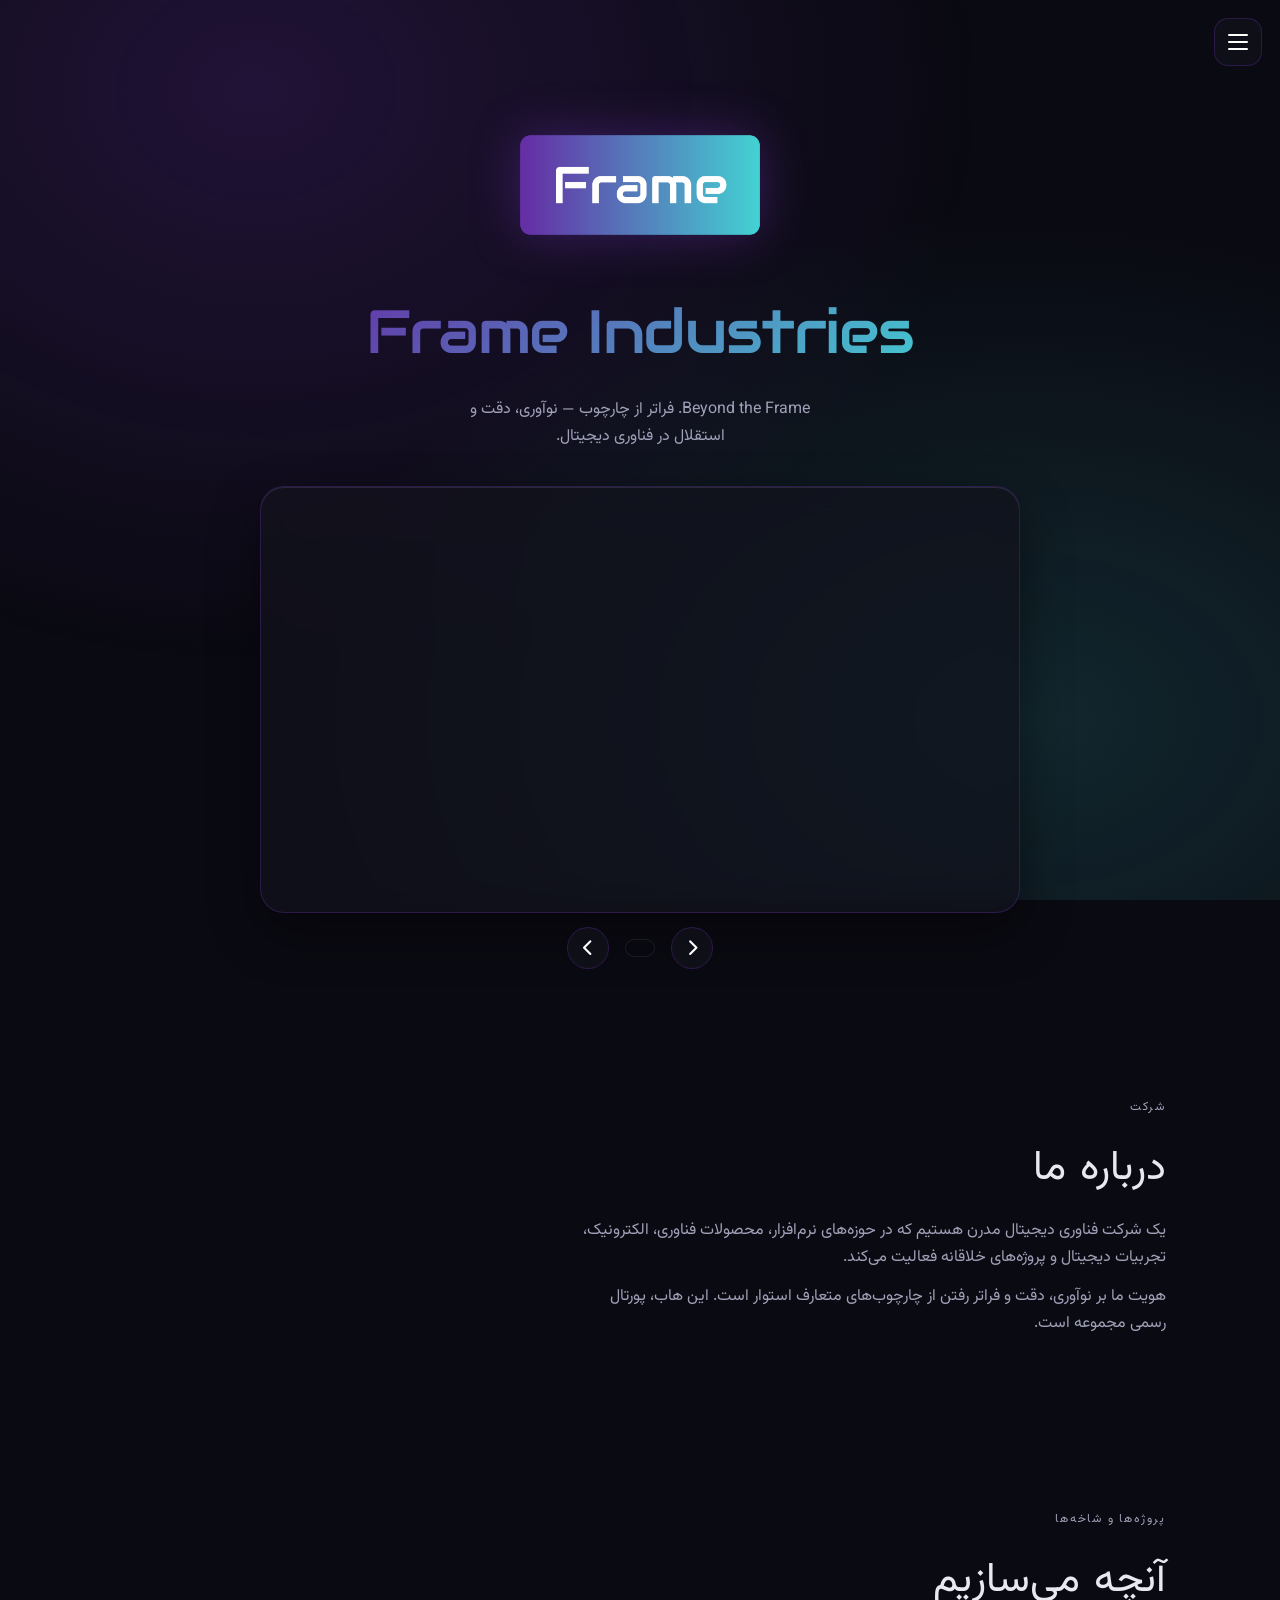
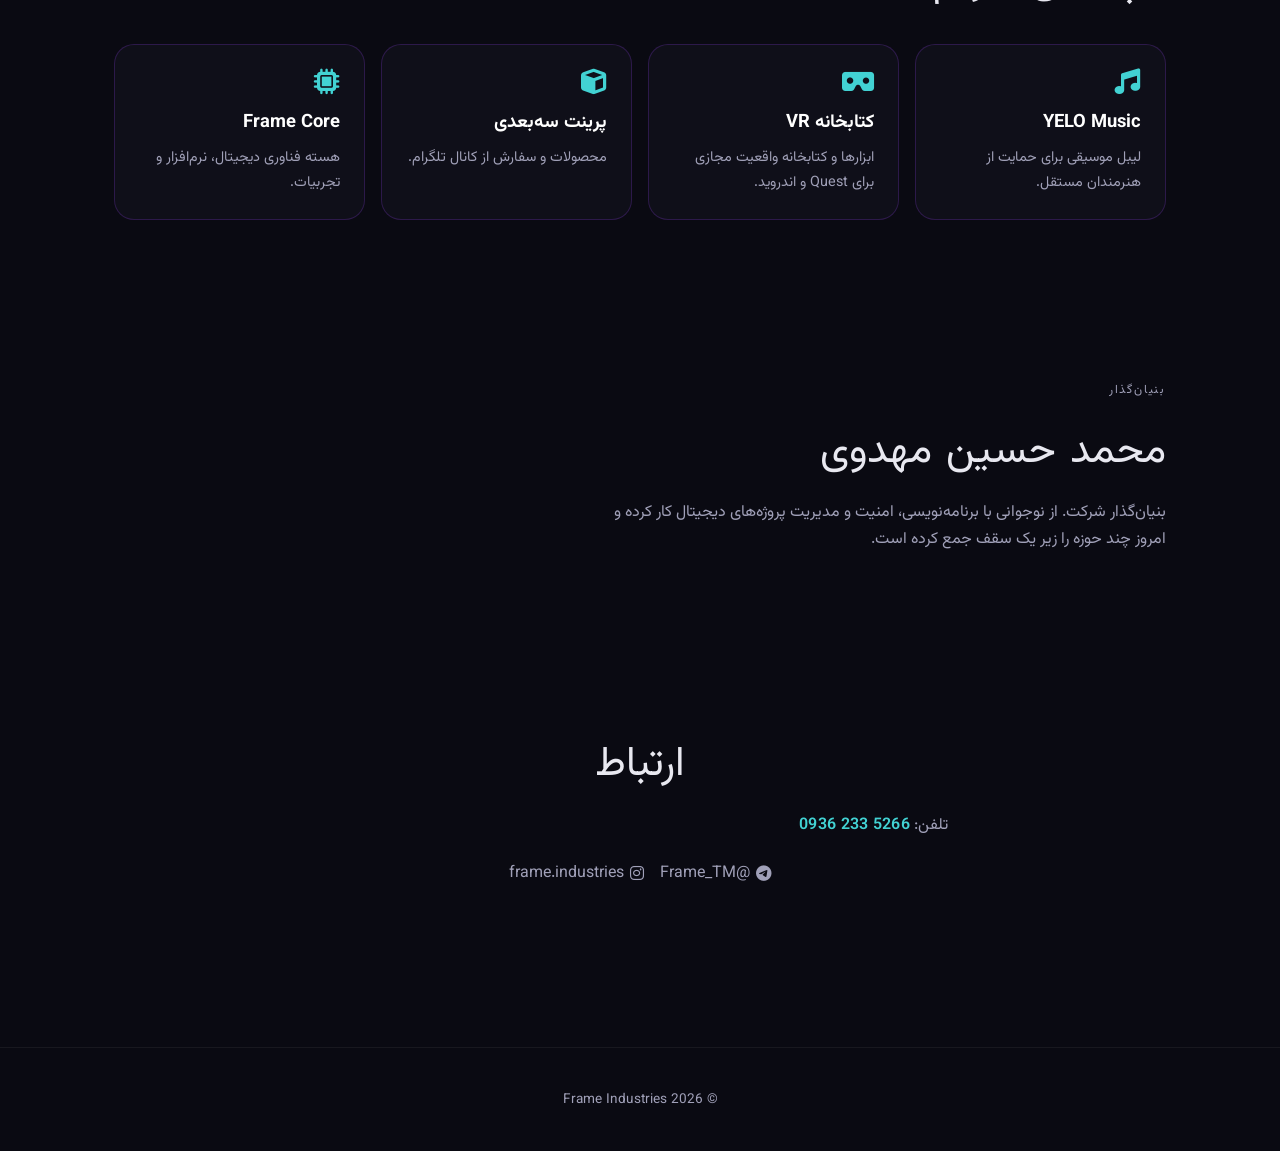
<file: index.html>
<!DOCTYPE html>
<html lang="fa" dir="rtl">
<head>
    <meta charset="UTF-8">
    <meta name="viewport" content="width=device-width, initial-scale=1.0">
    <meta name="google-site-verification" content="eckEmKRcxO2-v0_uGxKgiAfYmNxzAT6_36wGXXYYWFs" />
    <title>Frame Industries | فناوری دیجیتال شیراز</title>
    <meta name="description" content="هاب رسمی Frame Industries در شیراز. فناوری دیجیتال، لیبل موسیقی YELO، کتابخانه VR برای Quest و اندروید، پرینت سه‌بعدی و نوآوری.">
    <meta name="keywords" content="Frame Industries, فریم اینداستریز, Beyond the Frame, YELO Music, کتابخانه VR, فناوری دیجیتال شیراز, محمد حسین مهدوی">
    <meta name="author" content="Mohammad Hosein Mahdavi">
    <meta name="robots" content="index, follow">
    <link rel="canonical" href="https://frame.iddns.ir/">
    <meta name="color-scheme" content="dark">
    <meta name="theme-color" content="#0a0a12">
    
    <!-- Open Graph -->
    <meta property="og:title" content="Frame Industries">
    <meta property="og:description" content="هاب رسمی Frame Industries. فناوری، موسیقی YELO، VR و نوآوری در شیراز.">
    <meta property="og:type" content="website">
    <meta property="og:url" content="https://frame.iddns.ir/">
    <meta property="og:image" content="https://frame.iddns.ir/assets/logo-banner.png">
    <meta property="og:locale" content="fa_IR">
    <meta property="og:site_name" content="Frame Industries">
    
    <!-- Twitter -->
    <meta name="twitter:card" content="summary_large_image">
    <meta name="twitter:title" content="Frame Industries">
    <meta name="twitter:description" content="هاب رسمی Frame Industries. فناوری دیجیتال و نوآوری.">
    <meta name="twitter:image" content="https://frame.iddns.ir/assets/logo-banner.png">
    
    <link rel="icon" href="assets/logo-icon.png" />
    <link rel="apple-touch-icon" href="assets/logo-icon.png" />
    <link href="https://fonts.googleapis.com/css2?family=Audiowide&family=Inter:wght@300;400;500;600;700&family=Vazirmatn:wght@300;400;500;600;700&display=swap" rel="stylesheet">
    <link rel="stylesheet" href="https://cdnjs.cloudflare.com/ajax/libs/font-awesome/6.5.1/css/all.min.css">
    <link rel="stylesheet" href="style.css">
    
    <!-- JSON-LD Structured Data -->
    <script type="application/ld+json">
    {
      "@context": "https://schema.org",
      "@type": "Organization",
      "name": "Frame Industries",
      "alternateName": "فریم اینداستریز",
      "url": "https://frame.iddns.ir/",
      "logo": "https://frame.iddns.ir/assets/logo-icon.png",
      "description": "شرکت فناوری دیجیتال در شیراز فعال در نرم‌افزار، VR، موسیقی و پروژه‌های خلاقانه.",
      "founder": {
        "@type": "Person",
        "name": "محمد حسین مهدوی"
      },
      "address": {
        "@type": "PostalAddress",
        "addressLocality": "شیراز",
        "addressCountry": "IR"
      },
      "sameAs": [
        "https://t.me/Frame_TM",
        "https://www.instagram.com/frame.industries/",
        "https://github.com/MHMahdavi1391"
      ]
    }
    </script>
</head>
<body>
    <!-- Hamburger Button -->
    <button class="hamburger" id="hamburger" aria-label="منو" aria-expanded="false">
        <span></span>
        <span></span>
        <span></span>
    </button>

    <!-- Overlay -->
    <div class="menu-overlay" id="menuOverlay"></div>

    <!-- Slide Menu -->
    <nav class="slide-menu" id="slideMenu" aria-hidden="true">
        <div class="menu-header">
            <span class="menu-logo">Frame</span>
            <button class="menu-close" id="menuClose" aria-label="بستن">×</button>
        </div>

        <div class="menu-section">
            <p class="menu-label">ناوبری صفحه</p>
            <a href="#hero">خانه</a>
            <a href="#about">درباره</a>
            <a href="#ventures">پروژه‌ها</a>
            <a href="#founder">بنیان‌گذار</a>
            <a href="#contact">تماس</a>
        </div>

        <div class="menu-section">
            <p class="menu-label">سایت‌ها و لینک‌ها</p>
            <a href="https://mhmahdavi1391.github.io/yelo/" target="_blank" rel="noopener">
                <i class="fa-solid fa-music"></i> YELO Music
            </a>
            <a href="https://mhmahdavi1391.github.io/VR/" target="_blank" rel="noopener">
                <i class="fa-solid fa-vr-cardboard"></i> کتابخانه VR
            </a>
            <a href="https://t.me/frame_industries_3d" target="_blank" rel="noopener">
                <i class="fa-solid fa-cube"></i> پرینت سه‌بعدی
            </a>
            <a href="https://t.me/Frame_TM" target="_blank" rel="noopener">
                <i class="fab fa-telegram"></i> تلگرام
            </a>
            <a href="https://www.instagram.com/frame.industries/" target="_blank" rel="noopener">
                <i class="fab fa-instagram"></i> اینستاگرام
            </a>
        </div>
    </nav>

    <main>
        <section id="hero" class="hero">
            <div class="hero-text">
                <img src="assets/logo-banner.png" alt="Frame Industries logo" class="hero-logo">
                <h1>Frame Industries</h1>
                <p class="tagline">Beyond the Frame. فراتر از چارچوب — نوآوری، دقت و استقلال در فناوری دیجیتال.</p>
            </div>

            <section class="ad-slider" id="adSlider" hidden aria-roledescription="carousel" aria-label="اسلایدر">
                <div class="ad-frame" id="adFrame">
                    <div class="ad-track" id="adTrack"></div>
                </div>
                <div class="ad-controls">
                    <button class="ad-arrow ad-prev" id="adPrev" aria-label="قبلی" type="button">
                        <i class="fas fa-chevron-left"></i>
                    </button>
                    <div class="ad-dots" id="adDots"></div>
                    <button class="ad-arrow ad-next" id="adNext" aria-label="بعدی" type="button">
                        <i class="fas fa-chevron-right"></i>
                    </button>
                </div>
            </section>
        </section>

        <section id="about" class="section">
            <p class="eyebrow">شرکت</p>
            <h2>درباره ما</h2>
            <p>یک شرکت فناوری دیجیتال مدرن هستیم که در حوزه‌های نرم‌افزار، محصولات فناوری، الکترونیک، تجربیات دیجیتال و پروژه‌های خلاقانه فعالیت می‌کند.</p>
            <p>هویت ما بر نوآوری، دقت و فراتر رفتن از چارچوب‌های متعارف استوار است. این هاب، پورتال رسمی مجموعه است.</p>
        </section>

        <section id="ventures" class="section">
            <p class="eyebrow">پروژه‌ها و شاخه‌ها</p>
            <h2>آنچه می‌سازیم</h2>
            <div class="venture-grid">
                <a href="https://mhmahdavi1391.github.io/yelo/" class="v-card">
                    <i class="fa-solid fa-music"></i>
                    <h3>YELO Music</h3>
                    <p>لیبل موسیقی برای حمایت از هنرمندان مستقل.</p>
                </a>
                <a href="https://mhmahdavi1391.github.io/VR/" class="v-card">
                    <i class="fa-solid fa-vr-cardboard"></i>
                    <h3>کتابخانه VR</h3>
                    <p>ابزارها و کتابخانه واقعیت مجازی برای Quest و اندروید.</p>
                </a>
                <a href="https://t.me/frame_industries_3d" class="v-card" target="_blank" rel="noopener">
                    <i class="fa-solid fa-cube"></i>
                    <h3>پرینت سه‌بعدی</h3>
                    <p>محصولات و سفارش از کانال تلگرام.</p>
                </a>
                <div class="v-card">
                    <i class="fa-solid fa-microchip"></i>
                    <h3>Frame Core</h3>
                    <p>هسته فناوری دیجیتال، نرم‌افزار و تجربیات.</p>
                </div>
            </div>
        </section>

        <section id="founder" class="section">
            <p class="eyebrow">بنیان‌گذار</p>
            <h2>محمد حسین مهدوی</h2>
            <p>بنیان‌گذار شرکت. از نوجوانی با برنامه‌نویسی، امنیت و مدیریت پروژه‌های دیجیتال کار کرده و امروز چند حوزه را زیر یک سقف جمع کرده است.</p>
        </section>

        <section id="contact" class="section contact">
            <h2>ارتباط</h2>
            <p>تلفن: <a href="tel:09362335266" dir="ltr">0936 233 5266</a></p>
            <div class="socials">
                <a href="https://t.me/Frame_TM" target="_blank"><i class="fab fa-telegram"></i> @Frame_TM</a>
                <a href="https://www.instagram.com/frame.industries/" target="_blank"><i class="fab fa-instagram"></i> frame.industries</a>
            </div>
        </section>
    </main>

    <footer>
        <p>&copy; 2026 Frame Industries</p>
    </footer>

    <script src="slider.js"></script>
    <script>
        // Menu toggle
        const hamburger = document.getElementById('hamburger');
        const slideMenu = document.getElementById('slideMenu');
        const menuOverlay = document.getElementById('menuOverlay');
        const menuClose = document.getElementById('menuClose');

        function openMenu() {
            slideMenu.classList.add('open');
            menuOverlay.classList.add('show');
            hamburger.classList.add('hidden');
            hamburger.setAttribute('aria-expanded', 'true');
            slideMenu.setAttribute('aria-hidden', 'false');
            document.body.style.overflow = 'hidden';
        }
        function closeMenu() {
            slideMenu.classList.remove('open');
            menuOverlay.classList.remove('show');
            hamburger.classList.remove('hidden');
            hamburger.setAttribute('aria-expanded', 'false');
            slideMenu.setAttribute('aria-hidden', 'true');
            document.body.style.overflow = '';
        }

        hamburger.addEventListener('click', openMenu);
        menuClose.addEventListener('click', closeMenu);
        menuOverlay.addEventListener('click', closeMenu);

        // Close menu on link click (for internal anchors)
        slideMenu.querySelectorAll('a[href^="#"]').forEach(a => {
            a.addEventListener('click', closeMenu);
        });

        // Scroll reveal
        const sections = document.querySelectorAll('section');
        const observer = new IntersectionObserver((entries) => {
            entries.forEach(entry => {
                if (entry.isIntersecting) entry.target.classList.add('revealed');
            });
        }, { threshold: 0.25 });
        sections.forEach(s => observer.observe(s));

        // Smooth scroll
        document.querySelectorAll('a[href^="#"]').forEach(a => {
            a.addEventListener('click', e => {
                const href = a.getAttribute('href');
                if (href.startsWith('#') && href.length > 1) {
                    e.preventDefault();
                    const target = document.querySelector(href);
                    if (target) target.scrollIntoView({ behavior: 'smooth' });
                }
            });
        });
    </script>
</body>
</html>
</file>
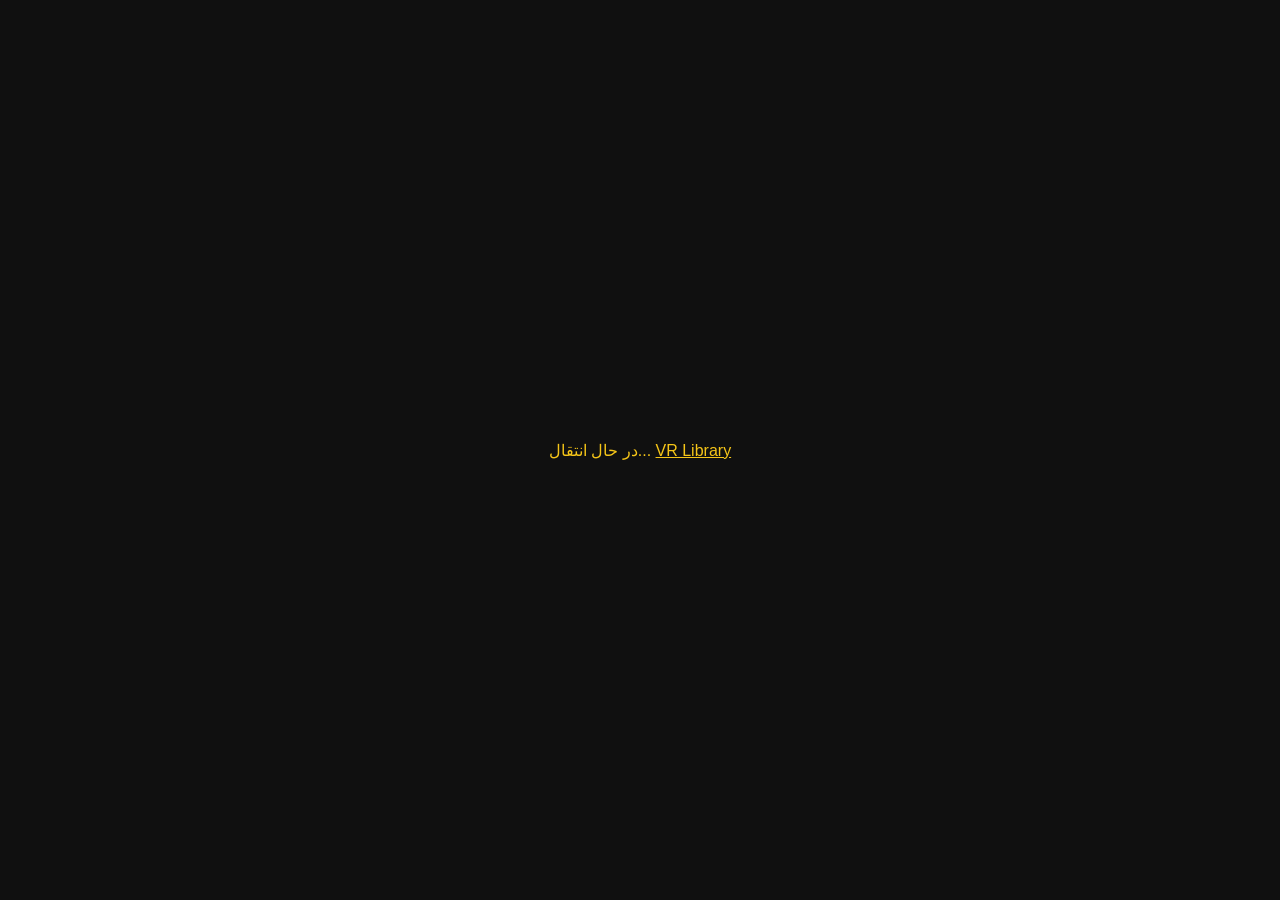
<file: VR/index.html>
<!DOCTYPE html>
<html lang="fa">
<head>
    <meta charset="UTF-8">
    <meta name="viewport" content="width=device-width, initial-scale=1.0">
    <meta name="color-scheme" content="light">
    <meta name="theme-color" content="#fff8f3">
    <meta name="ltc-name" content="کتابخانه VR">
    <meta name="ltc-desc" content="برنامه‌ها و فایل‌های رسمی شرکت">
    <meta name="ltc-icon" content="fa-solid fa-box-archive">
    <meta name="ltc-redirect" content="https://mhmahdavi1391.github.io/VR/">
    <title>VR Library — FRAME Industries</title>
    <style>
      body{margin:0;min-height:100vh;display:grid;place-items:center;background:#101010;color:#f5c518;font-family:Tahoma,sans-serif}
      a{color:#f5c518}
    </style>
</head>
<body>
    <p>در حال انتقال... <a id="go" href="https://mhmahdavi1391.github.io/VR/">VR Library</a></p>
    <script>
      setTimeout(function () { location.replace("https://mhmahdavi1391.github.io/VR/"); }, 400);
    </script>
</body>
</html>
</file>
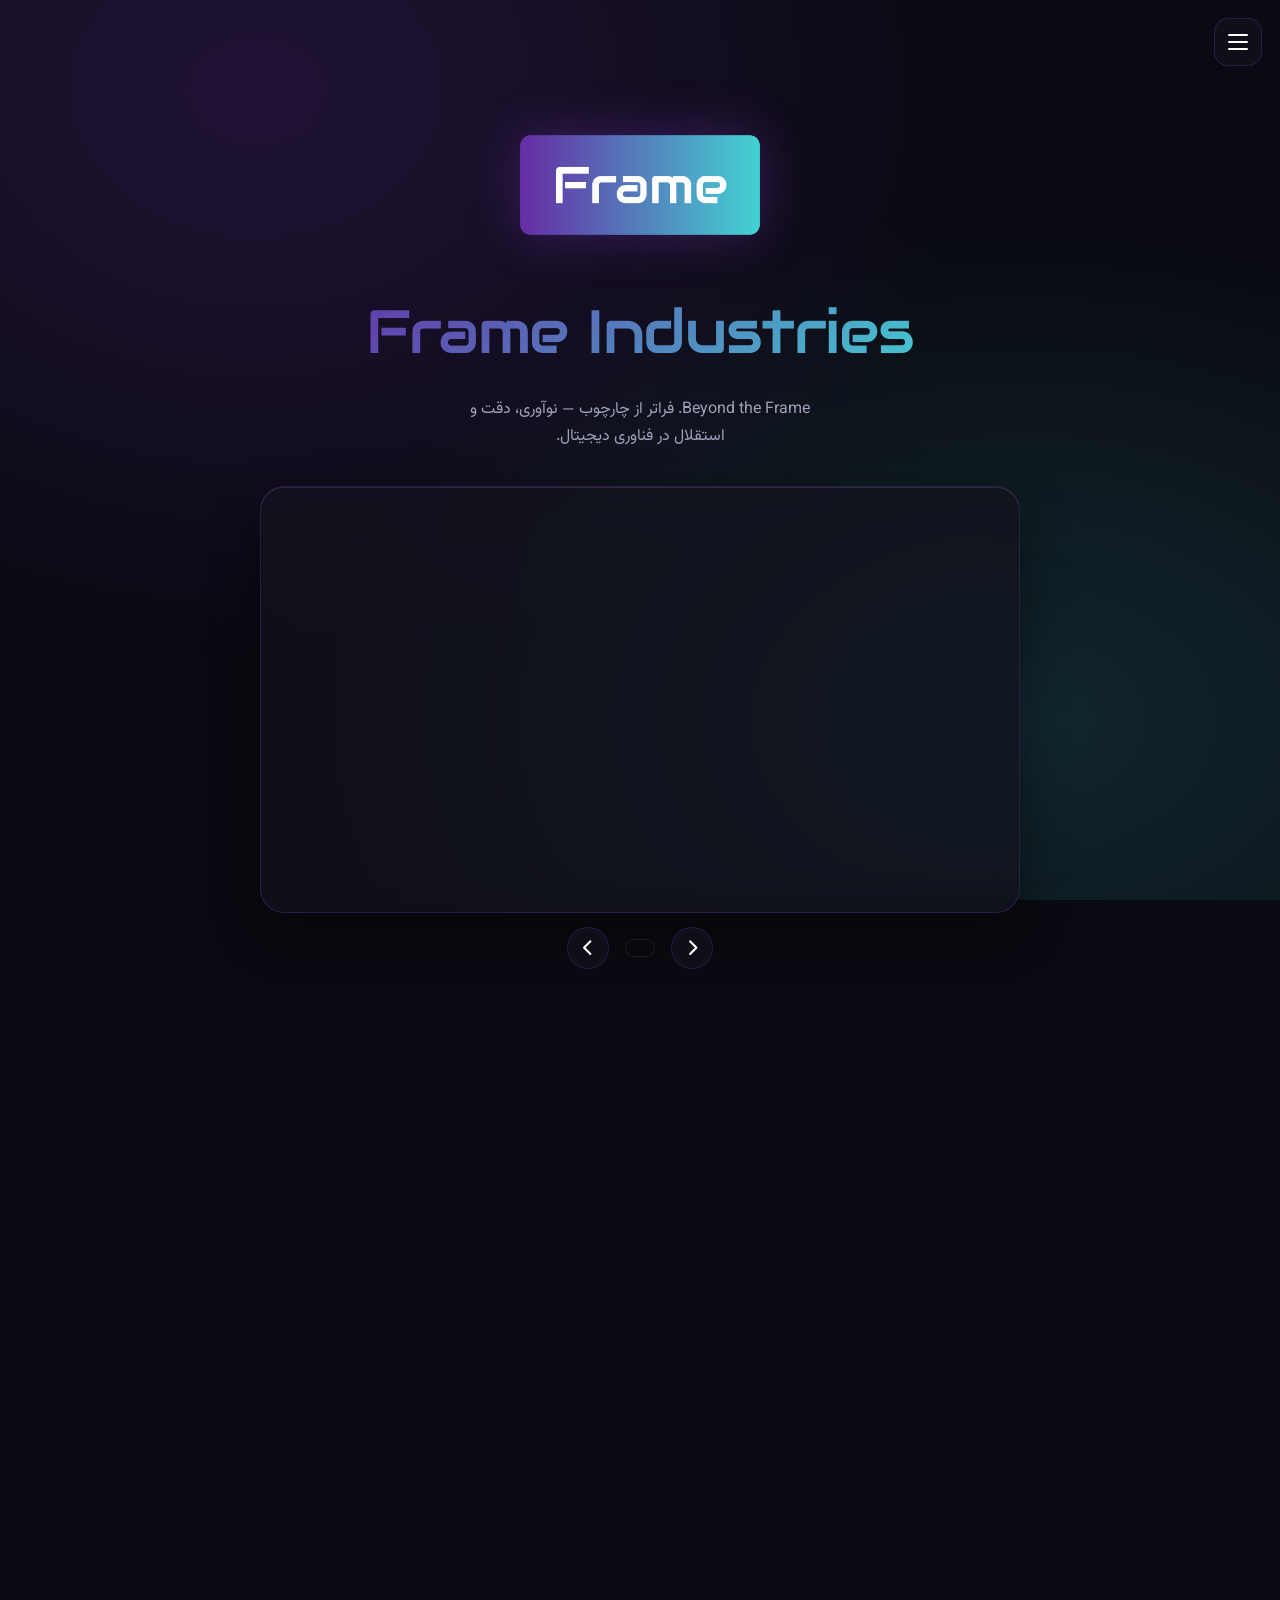
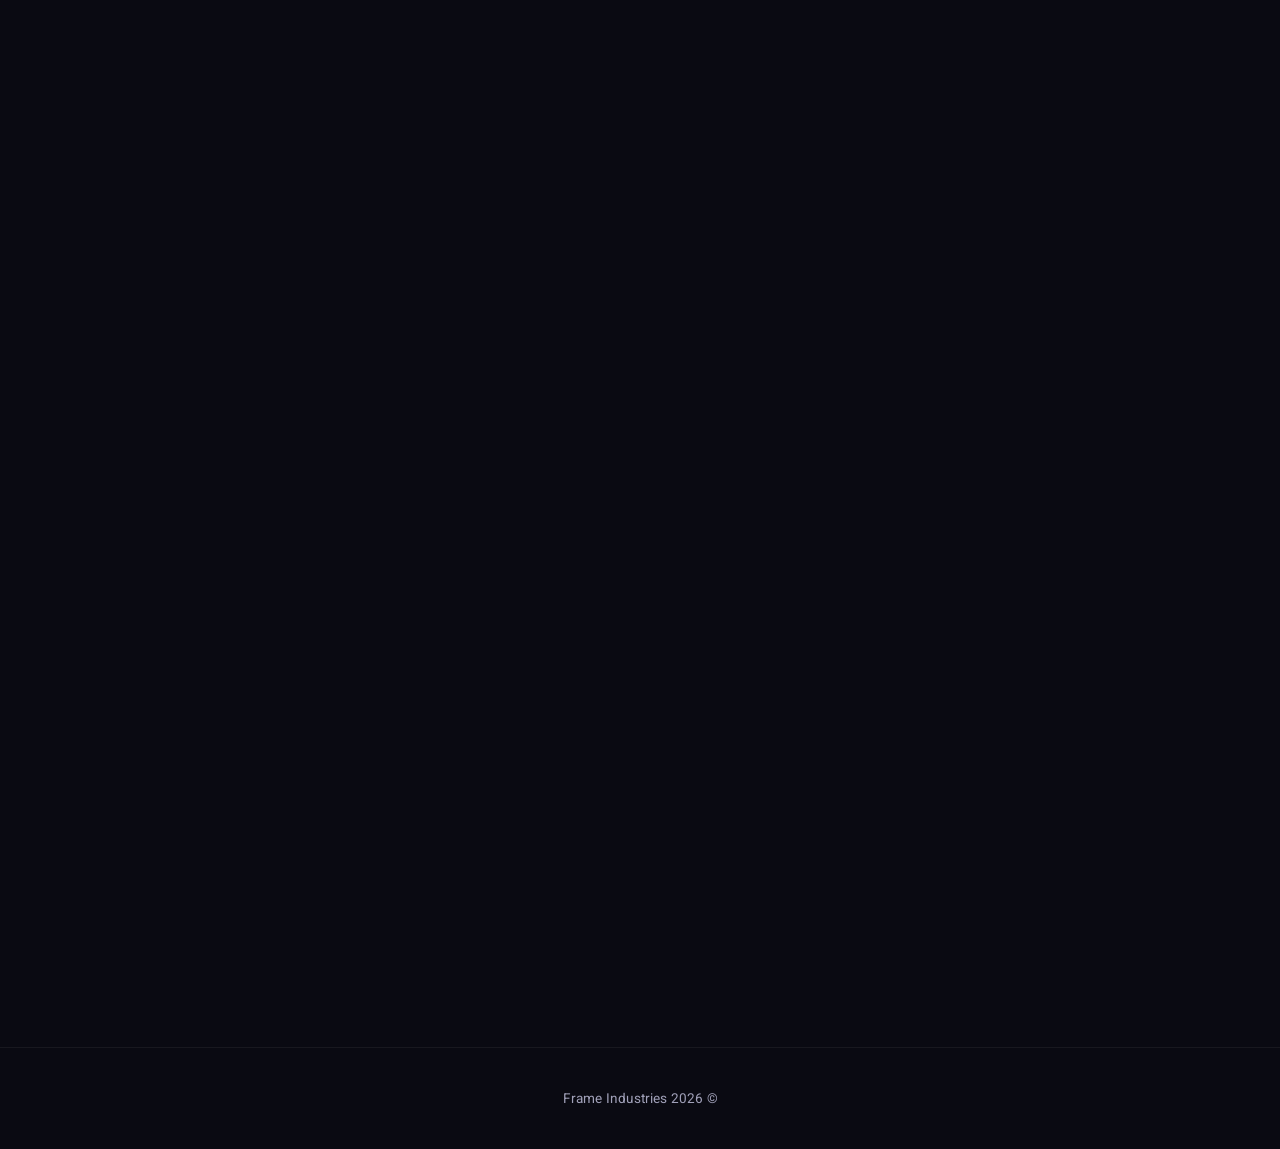
<file: me.html>
<!DOCTYPE html>
<html lang="fa">
<head>
    <meta name="color-scheme" content="light">
    <meta name="theme-color" content="#fff8f3">
    <meta charset="UTF-8">
    <meta name="ltc-name" content="معرفی سازنده و شرکت">
    <meta name="ltc-desc" content="">
    <meta name="ltc-icon" content="fa-solid fa-user">
    <meta name="ltc-redirect" content="./#about">
    <meta http-equiv="refresh" content="0; url=./#about">
</head>
<body>
    <p>در حال انتقال به معرفی...</p>
</body>
</html>
</file>
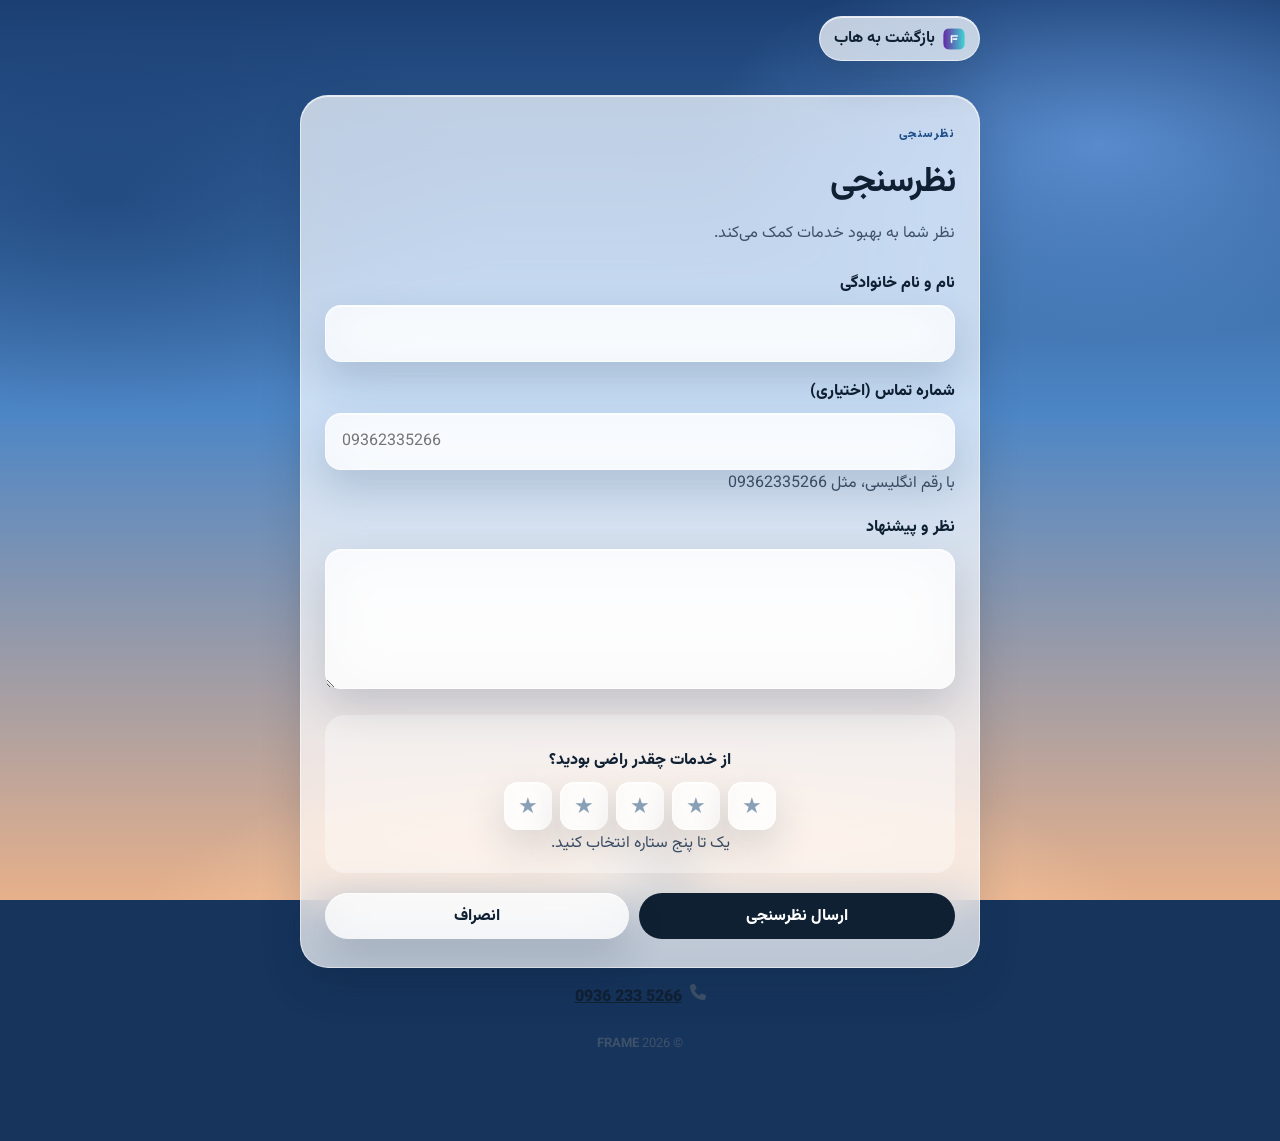
<file: n.html>
<!DOCTYPE html>
<html lang="fa" dir="rtl">
<head>
  <meta charset="UTF-8">
  <meta name="viewport" content="width=device-width, initial-scale=1.0">
  <meta name="color-scheme" content="dark">
  <meta name="theme-color" content="#0a0a12">
  <title>نظرسنجی | FRAME</title>
  <meta name="description" content="نظرسنجی FRAME">
  <meta name="robots" content="index, follow">
  <link rel="canonical" href="https://lt-c.iddns.ir/n.html">
  <link rel="icon" href="assets/logo-icon.png">
  <link rel="preconnect" href="https://fonts.googleapis.com">
  <link rel="preconnect" href="https://fonts.gstatic.com" crossorigin>
  <link href="https://fonts.googleapis.com/css2?family=Vazirmatn:wght@400;500;600;700;800&display=swap" rel="stylesheet">
  <link rel="stylesheet" href="https://cdnjs.cloudflare.com/ajax/libs/font-awesome/6.5.1/css/all.min.css">
  <style>
    :root { --ink:#102033; --muted:#3e5168; --line:rgba(16,32,51,.14); --card:rgba(255,255,255,.72); }
    * { box-sizing: border-box; }
    body {
      margin: 0; min-height: 100dvh; color: var(--ink);
      font-family: Vazirmatn, sans-serif; line-height: 1.7;
      background: #16345c;
    }
    body::before {
      content: ""; position: fixed; inset: 0; z-index: -1;
      background:
        radial-gradient(90% 55% at 50% 108%, rgba(255,214,176,.95), transparent 46%),
        radial-gradient(60% 42% at 86% 16%, rgba(126,182,255,.55), transparent 52%),
        radial-gradient(50% 40% at 8% 22%, rgba(22,58,110,.55), transparent 60%),
        linear-gradient(180deg, #1b3f73 0%, #4d86c5 46%, #e7b08a 100%);
      animation: sky 22s ease-in-out infinite alternate;
    }
    .topnav { position: sticky; top: 0; z-index: 5; padding: 16px 0; }
    .topnav-inner, .survey-wrap { width: min(680px, calc(100% - 32px)); margin: 0 auto; }
    .hub-link, .survey-card, .field input, .field textarea, .star-btn, .btn-ghost {
      background: var(--card); color: var(--ink);
      border: 1px solid rgba(255,255,255,.55);
      box-shadow: inset 0 1px 0 rgba(255,255,255,.7), 0 18px 40px rgba(16,32,51,.16);
      backdrop-filter: blur(28px) saturate(1.4);
    }
    .hub-link { display: inline-flex; align-items: center; gap: 8px; padding: 8px 14px; border-radius: 999px; text-decoration: none; font-weight: 700; }
    .hub-link img { width: 22px; height: 22px; border-radius: 7px; object-fit: contain; }
    .survey-wrap { padding: 18px 0 72px; }
    .survey-card { border-radius: 28px; padding: 28px 24px; }
    .survey-kicker { margin: 0 0 8px; color: #1d4e89; font-size: .75rem; font-weight: 800; letter-spacing: .12em; }
    h1 { margin: 0 0 8px; font-size: clamp(1.7rem, 4vw, 2.2rem); letter-spacing: -.03em; }
    .survey-lead, .hint, .rating-caption, .phone-row, .footer { color: var(--muted); }
    .survey-lead { margin: 0 0 22px; }
    .field { margin-bottom: 16px; }
    .field label, .rating-box p { display: block; font-weight: 800; margin-bottom: 8px; }
    .field input, .field textarea { width: 100%; padding: 14px 16px; border-radius: 16px; font: inherit; outline: none; }
    .field textarea { min-height: 140px; resize: vertical; }
    .field input:focus, .field textarea:focus { border-color: #1d4e89; box-shadow: 0 0 0 4px rgba(29,78,137,.15); }
    .field.error input, .field.error textarea { border-color: #a4262c; }
    .err { display: none; color: #a4262c; font-size: .8rem; margin-top: 6px; }
    .field.error .err { display: block; }
    .rating-box { margin: 8px 0 20px; padding: 16px; text-align: center; border-radius: 20px; background: rgba(255,255,255,.38); }
    .stars { display: flex; justify-content: center; gap: 8px; direction: ltr; }
    .star-btn { width: 48px; height: 48px; border-radius: 14px; font-size: 22px; color: #8aa0b8; cursor: pointer; }
    .star-btn.on { color: #c9842a; background: rgba(255,255,255,.9); border-color: rgba(201,132,42,.35); }
    .actions { display: flex; gap: 10px; flex-wrap: wrap; }
    .btn { flex: 1; min-width: 140px; display: inline-flex; justify-content: center; align-items: center; min-height: 46px; border-radius: 999px; border: 0; font: inherit; font-weight: 800; text-decoration: none; cursor: pointer; }
    .btn-primary { background: #102033; color: #fff; }
    .btn-primary:disabled { opacity: .6; }
    .status { display: none; margin-top: 14px; padding: 12px 14px; border-radius: 14px; }
    .status.show { display: block; }
    .status.ok { background: rgba(223,246,221,.9); color: #0e700e; }
    .status.bad { background: rgba(253,231,233,.92); color: #a4262c; }
    .success-card { display: none; text-align: center; }
    .success-card.show { display: block; }
    .form-card.hide { display: none; }
    .success-icon { width: 64px; height: 64px; margin: 0 auto 14px; border-radius: 18px; display: grid; place-items: center; background: rgba(255,255,255,.7); color: #1d4e89; font-size: 26px; }
    .phone-row { display: flex; justify-content: center; gap: 8px; margin-top: 16px; }
    .phone-row a { color: #102033; font-weight: 800; }
    .footer { text-align: center; margin-top: 22px; font-size: 13px; }
    .lang-toggle { position: fixed; bottom: 14px; left: 50%; transform: translateX(-50%); display: flex; overflow: hidden; border-radius: 999px; background: rgba(255,255,255,.7); backdrop-filter: blur(16px); }
    .lang-toggle button { border: 0; background: transparent; color: #3e5168; font-weight: 800; padding: 10px 16px; cursor: pointer; }
    .lang-toggle button.active { background: #102033; color: #fff; }
    @keyframes sky { from { transform: scale(1); } to { transform: scale(1.04); } }
    @media (max-width: 640px) { .survey-card { padding: 22px 16px; } .star-btn { width: 42px; height: 42px; } }
    @media (prefers-reduced-motion: reduce) { body::before { animation: none; } }
  </style>
</head>
<body>
  <div class="lang-toggle" id="langToggle">
    <button type="button" data-lang="fa" class="active">FA</button>
    <button type="button" data-lang="en">EN</button>
  </div>
  <nav class="topnav">
    <div class="topnav-inner">
      <a class="hub-link" href="./"><img src="assets/logo-icon.png" alt="FRAME"><span data-i18n="back">بازگشت به هاب</span></a>
    </div>
  </nav>
  <main class="survey-wrap">
    <section class="survey-card form-card" id="formCard">
      <p class="survey-kicker" data-i18n="kicker">SURVEY</p>
      <h1 data-i18n="title">نظرسنجی</h1>
      <p class="survey-lead" data-i18n="lead">نظر شما به بهبود خدمات کمک می‌کند.</p>
      <form id="survey-form" novalidate>
        <div class="field" id="nameField"><label for="name" data-i18n="name">نام و نام خانوادگی</label><input id="name" name="name" type="text" autocomplete="name" maxlength="80" required><span class="err" data-i18n="name_err">لطفاً نام را وارد کنید.</span></div>
        <div class="field" id="phoneField"><label for="phone" data-i18n="phone">شماره تماس (اختیاری)</label><input id="phone" name="phone" type="tel" inputmode="numeric" autocomplete="tel" placeholder="09362335266" maxlength="15" dir="ltr"><span class="hint" data-i18n="phone_hint">با رقم انگلیسی، مثل 09362335266</span><span class="err" data-i18n="phone_err">شماره معتبر نیست.</span></div>
        <div class="field" id="feedbackField"><label for="feedback" data-i18n="feedback">نظر و پیشنهاد</label><textarea id="feedback" name="feedback" maxlength="1200" required></textarea><span class="err" data-i18n="feedback_err">حداقل ۱۰ حرف بنویسید.</span></div>
        <div class="rating-box" id="ratingBox"><p data-i18n="rating">از خدمات چقدر راضی بودید؟</p><div class="stars" id="stars" role="radiogroup" aria-label="rating"><button type="button" class="star-btn" data-value="1" aria-label="1">★</button><button type="button" class="star-btn" data-value="2" aria-label="2">★</button><button type="button" class="star-btn" data-value="3" aria-label="3">★</button><button type="button" class="star-btn" data-value="4" aria-label="4">★</button><button type="button" class="star-btn" data-value="5" aria-label="5">★</button></div><div class="rating-caption" id="ratingText"></div><input type="hidden" name="rate" id="rate" value=""></div>
        <div class="actions"><button type="submit" class="btn btn-primary" id="submitBtn" data-i18n="submit">ارسال نظرسنجی</button><a href="./" class="btn btn-ghost" data-i18n="cancel">انصراف</a></div>
        <div class="status" id="status"></div>
      </form>
    </section>
    <section class="survey-card success-card" id="successCard">
      <div class="success-icon"><i class="fa-solid fa-check"></i></div>
      <h1 data-i18n="thanks">ثبت شد</h1>
      <p class="survey-lead" data-i18n="thanks_text">از وقتی که گذاشتید سپاسگزاریم. نظر شما دریافت شد.</p>
      <div class="actions" style="justify-content:center"><a href="./" class="btn btn-primary" data-i18n="home">بازگشت به هاب</a><button type="button" class="btn btn-ghost" id="againBtn" data-i18n="again">ارسال نظر دیگر</button></div>
    </section>
    <div class="phone-row"><i class="fa-solid fa-phone"></i><a href="tel:09362335266" dir="ltr">0936 233 5266</a></div>
    <footer class="footer"><p>&copy; 2026 <strong>FRAME</strong></p></footer>
  </main>
<script>
(function () {
  var I18N = {
    fa: { back: 'بازگشت به هاب', kicker: 'نظرسنجی', title: 'نظرسنجی', lead: 'نظر شما به بهبود خدمات کمک می‌کند.', name: 'نام و نام خانوادگی', name_err: 'لطفاً نام را وارد کنید.', phone: 'شماره تماس (اختیاری)', phone_hint: 'با رقم انگلیسی، مثل 09362335266', phone_err: 'شماره معتبر نیست.', feedback: 'نظر و پیشنهاد', feedback_err: 'حداقل ۱۰ حرف بنویسید.', rating: 'از خدمات چقدر راضی بودید؟', rate_err: 'لطفاً امتیاز بدهید.', submit: 'ارسال نظرسنجی', sending: 'در حال ارسال...', cancel: 'انصراف', thanks: 'ثبت شد', thanks_text: 'از وقتی که گذاشتید سپاسگزاریم. نظر شما دریافت شد.', home: 'بازگشت به هاب', again: 'ارسال نظر دیگر', rates: { 1: 'ضعیف', 2: 'کمتر از انتظار', 3: 'متوسط', 4: 'خوب', 5: 'عالی' }, pick: 'یک تا پنج ستاره انتخاب کنید.' },
    en: { back: 'Back to Hub', kicker: 'SURVEY', title: 'Survey', lead: 'Your feedback helps improve our services.', name: 'Full name', name_err: 'Please enter your name.', phone: 'Phone (optional)', phone_hint: 'English digits, e.g. 09362335266', phone_err: 'That number does not look valid.', feedback: 'Feedback', feedback_err: 'Please write at least 10 characters.', rating: 'How satisfied were you?', rate_err: 'Please choose a rating.', submit: 'Send survey', sending: 'Sending...', cancel: 'Cancel', thanks: 'Received', thanks_text: 'Thank you. Your survey was submitted.', home: 'Back to hub', again: 'Send another', rates: { 1: 'Poor', 2: 'Fair', 3: 'Okay', 4: 'Good', 5: 'Excellent' }, pick: 'Choose one to five stars.' }
  };
  var lang = localStorage.getItem('ltc_lang') || 'fa';
  var rate = 0;
  function dict() { return I18N[lang] || I18N.fa; }
  function applyI18n() {
    var d = dict();
    document.documentElement.lang = lang;
    document.documentElement.dir = lang === 'fa' ? 'rtl' : 'ltr';
    document.querySelectorAll('[data-i18n]').forEach(function (el) { var key = el.getAttribute('data-i18n'); if (d[key]) el.textContent = d[key]; });
    document.querySelectorAll('#langToggle button').forEach(function (btn) { btn.classList.toggle('active', btn.getAttribute('data-lang') === lang); });
    paintStars();
  }
  function toEnDigits(s) {
    var fa = '۰۱۲۳۴۵۶۷۸۹'; var ar = '٠١٢٣٤٥٦٧٨٩';
    return String(s || '').replace(/[۰-۹٠-٩]/g, function (ch) { var i = fa.indexOf(ch); if (i >= 0) return String(i); i = ar.indexOf(ch); return i >= 0 ? String(i) : ch; });
  }
  function paintStars() {
    var d = dict();
    document.querySelectorAll('.star-btn').forEach(function (btn) { btn.classList.toggle('on', Number(btn.getAttribute('data-value')) <= rate); });
    document.getElementById('ratingText').textContent = rate ? d.rates[rate] : d.pick;
    document.getElementById('rate').value = rate || '';
  }
  function setError(id, on) { document.getElementById(id).classList.toggle('error', !!on); }
  function validPhone(raw) { var p = toEnDigits(raw).replace(/[^\d]/g, ''); if (!p) return true; return /^0?9\d{9}$/.test(p) || /^98\d{10}$/.test(p); }
  document.querySelectorAll('#langToggle button').forEach(function (btn) { btn.addEventListener('click', function () { lang = btn.getAttribute('data-lang'); localStorage.setItem('ltc_lang', lang); applyI18n(); }); });
  document.querySelectorAll('.star-btn').forEach(function (btn) { btn.addEventListener('click', function () { rate = Number(btn.getAttribute('data-value')); paintStars(); }); });
  document.getElementById('phone').addEventListener('blur', function () { this.value = toEnDigits(this.value).replace(/[^\d]/g, ''); });
  document.getElementById('againBtn').addEventListener('click', function () {
    document.getElementById('survey-form').reset(); rate = 0; paintStars();
    ['nameField', 'phoneField', 'feedbackField'].forEach(function (id) { setError(id, false); });
    document.getElementById('formCard').classList.remove('hide'); document.getElementById('successCard').classList.remove('show');
  });
  document.getElementById('survey-form').addEventListener('submit', function (e) {
    e.preventDefault();
    var d = dict(); var name = document.getElementById('name').value.trim(); var phoneRaw = document.getElementById('phone').value.trim(); var phone = toEnDigits(phoneRaw).replace(/[^\d]/g, ''); var feedback = document.getElementById('feedback').value.trim(); var status = document.getElementById('status'); var submitBtn = document.getElementById('submitBtn'); var ok = true;
    setError('nameField', name.length < 2); if (name.length < 2) ok = false;
    setError('phoneField', !validPhone(phoneRaw)); if (!validPhone(phoneRaw)) ok = false;
    setError('feedbackField', feedback.length < 10); if (feedback.length < 10) ok = false;
    if (!rate) { status.className = 'status show bad'; status.textContent = d.rate_err; ok = false; }
    if (!ok) return;
    status.className = 'status'; submitBtn.disabled = true; submitBtn.textContent = d.sending;
    var message = 'FRAME Survey\n\nName: ' + name + '\nPhone: ' + (phone || '-') + '\nRate: ' + rate + '/5\nFeedback: ' + feedback + '\nTime: ' + new Date().toISOString();
    var token = 'bot425913:7d5eec5b-c6c8-4bd9-9500-95e1d5a3bde4';
    var chat_id = 10977332;
    var url = 'https://eitaayar.ir/api/' + token + '/sendMessage?chat_id=' + chat_id + '&text=' + encodeURIComponent(message);
    var iframe = document.createElement('iframe'); iframe.style.display = 'none'; iframe.src = url; document.body.appendChild(iframe);
    setTimeout(function () { if (iframe.parentNode) iframe.parentNode.removeChild(iframe); submitBtn.disabled = false; submitBtn.textContent = d.submit; document.getElementById('formCard').classList.add('hide'); document.getElementById('successCard').classList.add('show'); window.scrollTo({ top: 0, behavior: 'smooth' }); }, 1400);
  });
  applyI18n();
})();
</script>
</body>
</html>
</file>
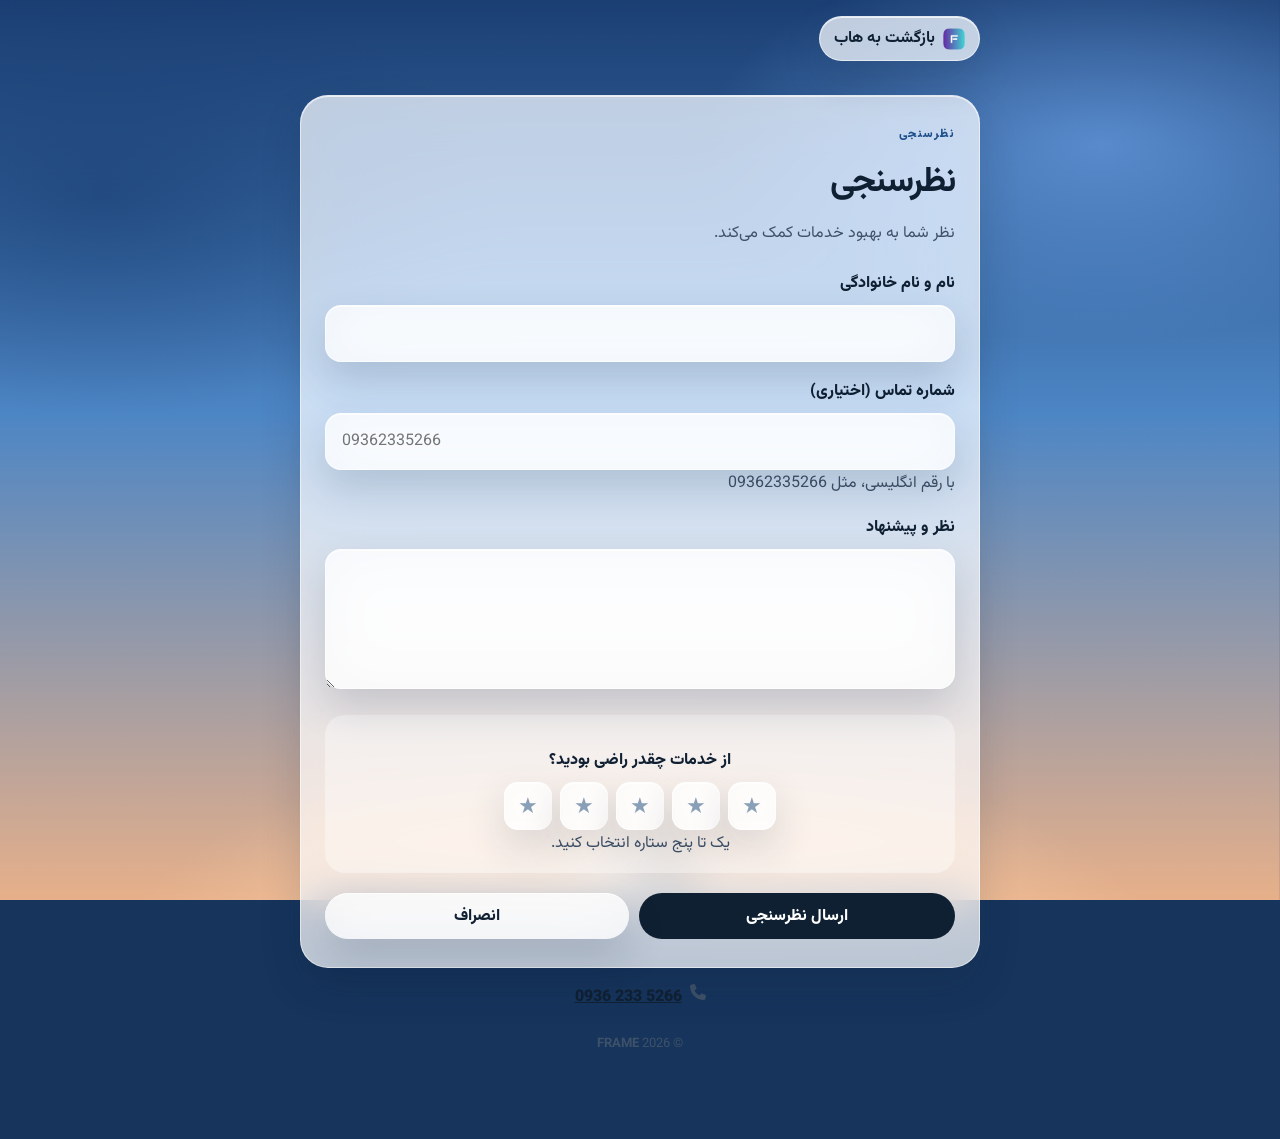
<file: survey.html>
<!DOCTYPE html>
<html lang="fa">
<head>
    <meta name="color-scheme" content="light">
    <meta name="theme-color" content="#fff8f3">
    <meta charset="UTF-8">
    <meta name="ltc-name" content="نظرسنجی">
    <meta name="ltc-desc" content="">
    <meta name="ltc-icon" content="fa-solid fa-clipboard-list">
    <meta name="ltc-redirect" content="./n.html">
    <meta http-equiv="refresh" content="0; url=./n.html">
</head>
<body>
    <p>در حال انتقال به نظرسنجی...</p>
</body>
</html>
</file>
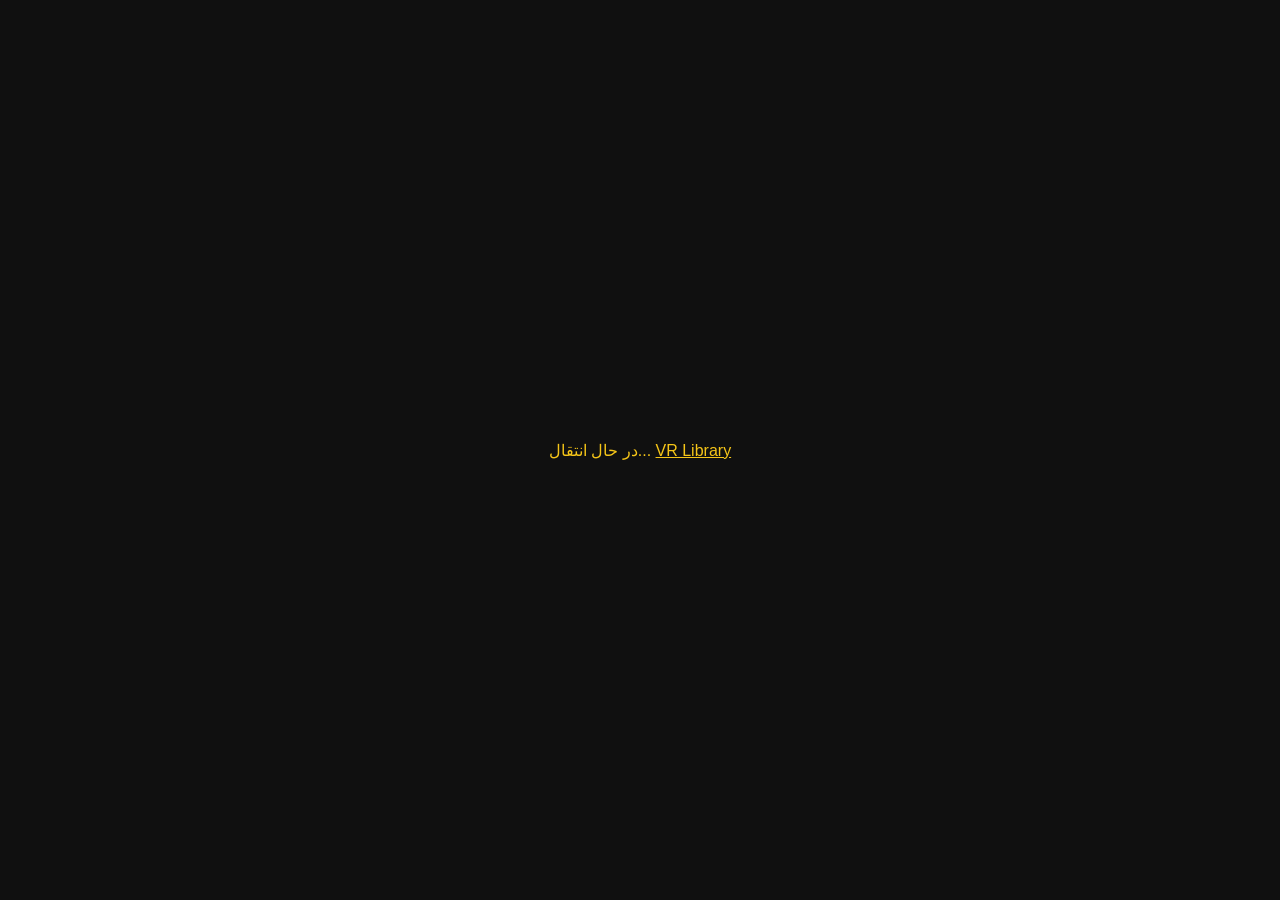
<file: VR.html>
<!DOCTYPE html>
<html lang="fa">
<head>
    <meta charset="UTF-8">
    <meta name="viewport" content="width=device-width, initial-scale=1.0">
    <meta name="color-scheme" content="light">
    <meta name="theme-color" content="#fff8f3">
    <meta name="ltc-name" content="فروشگاه لومن">
    <meta name="ltc-desc" content="برنامه‌ها و فایل‌های رسمی شرکت">
    <meta name="ltc-icon" content="fa-solid fa-bag-shopping">
    <meta name="ltc-redirect" content="https://mhmahdavi1391.github.io/VR/">
    <title>VR Library — FRAME Industries</title>
    <style>
      body{margin:0;min-height:100vh;display:grid;place-items:center;background:#070a12;color:#60cdff;font-family:Tahoma,sans-serif}
      a{color:#60cdff}
    </style>
</head>
<body>
    <p>در حال انتقال... <a id="go" href="https://mhmahdavi1391.github.io/VR/" target="_blank" rel="noopener">VR Library</a></p>
    <script>
      (function () {
        var url = "https://mhmahdavi1391.github.io/VR/";
        var link = document.getElementById("go");
        try { link.click(); } catch (e) {}
        setTimeout(function () { location.replace(url); }, 400);
      })();
    </script>
</body>
</html>
</file>
<file: style.css>
:root {
  --bg: #0a0a12;
  --ink: #e8e8f0;
  --muted: #a0a0b8;
  --glass: rgba(18, 18, 28, 0.72);
  --line: rgba(101, 46, 166, 0.35);
  --purple: #7c4dff;
  --cyan: #42D2D3;
  --gradient: linear-gradient(135deg, #652EA6, #5480BD, #42D2D3);
  --font: 'Vazirmatn', 'Inter', system-ui, sans-serif;
  --brand: 'Audiowide', 'Vazirmatn', sans-serif;
  --ease: cubic-bezier(.22, 1, .36, 1);
}

* { box-sizing: border-box; margin: 0; padding: 0; }
html { scroll-behavior: smooth; }
body {
  font-family: var(--font);
  background: var(--bg);
  color: var(--ink);
  line-height: 1.7;
  overflow-x: hidden;
}
body::before {
  content: '';
  position: fixed;
  inset: 0;
  z-index: -1;
  background: radial-gradient(ellipse at 20% 10%, rgba(101,46,166,.25), transparent 50%),
              radial-gradient(ellipse at 80% 80%, rgba(66,210,211,.15), transparent 50%);
  pointer-events: none;
}

/* Hamburger */
.hamburger {
  position: fixed;
  top: 18px;
  right: 18px;
  z-index: 200;
  width: 48px;
  height: 48px;
  border: 1px solid var(--line);
  background: var(--glass);
  backdrop-filter: blur(16px);
  border-radius: 14px;
  display: flex;
  flex-direction: column;
  align-items: center;
  justify-content: center;
  gap: 5px;
  cursor: pointer;
  transition: all .3s var(--ease);
}
.hamburger:hover { background: rgba(18,18,28,.9); border-color: var(--cyan); }
.hamburger span {
  display: block;
  width: 20px;
  height: 2px;
  background: #fff;
  border-radius: 2px;
  transition: all .3s;
}
.hamburger.hidden {
  opacity: 0;
  pointer-events: none;
  transform: scale(0.9);
}

/* Overlay */
.menu-overlay {
  position: fixed;
  inset: 0;
  background: rgba(0,0,0,.55);
  z-index: 150;
  opacity: 0;
  visibility: hidden;
  transition: all .35s var(--ease);
}
.menu-overlay.show {
  opacity: 1;
  visibility: visible;
}

/* Slide Menu (from right in RTL) */
.slide-menu {
  position: fixed;
  top: 0;
  right: 0;
  height: 100dvh;
  width: min(340px, 88vw);
  background: rgba(12,12,20,.92);
  backdrop-filter: blur(24px) saturate(1.3);
  border-left: 1px solid var(--line);
  z-index: 180;
  transform: translateX(100%);
  transition: transform .4s var(--ease);
  display: flex;
  flex-direction: column;
  padding: 20px 0;
  overflow-y: auto;
}
.slide-menu.open {
  transform: translateX(0);
}

.menu-header {
  display: flex;
  align-items: center;
  justify-content: space-between;
  padding: 12px 22px 18px;
  border-bottom: 1px solid rgba(255,255,255,.06);
}
.menu-logo {
  font-family: var(--brand);
  font-size: 1.35rem;
  letter-spacing: 0.12em;
  background: var(--gradient);
  -webkit-background-clip: text;
  -webkit-text-fill-color: transparent;
}
.menu-close {
  width: 40px;
  height: 40px;
  border: 0;
  background: transparent;
  color: var(--muted);
  font-size: 1.9rem;
  cursor: pointer;
  border-radius: 10px;
  line-height: 1;
}
.menu-close:hover { color: #fff; background: rgba(255,255,255,.08); }

.menu-section {
  padding: 16px 0;
  border-bottom: 1px solid rgba(255,255,255,.05);
}
.menu-label {
  font-size: 0.7rem;
  letter-spacing: 0.14em;
  text-transform: uppercase;
  color: var(--purple);
  padding: 0 22px 8px;
  font-weight: 600;
}
.slide-menu a {
  display: flex;
  align-items: center;
  gap: 12px;
  padding: 13px 22px;
  color: var(--ink);
  text-decoration: none;
  font-size: 0.96rem;
  font-weight: 500;
  transition: background .25s;
}
.slide-menu a:hover {
  background: rgba(101,46,166,.18);
}
.slide-menu a i {
  width: 20px;
  text-align: center;
  color: var(--cyan);
  font-size: 1.05rem;
}

main { max-width: 1100px; margin: 0 auto; padding: 40px 24px 80px; }

.hero {
  min-height: 92vh;
  display: flex;
  flex-direction: column;
  align-items: center;
  justify-content: center;
  text-align: center;
  padding: 80px 0 40px;
  gap: 28px;
}
.hero-text { max-width: 640px; }
.hero-logo {
  width: min(260px, 68%);
  margin-bottom: 20px;
  filter: drop-shadow(0 0 24px rgba(101,46,166,.45));
}
.hero h1 {
  font-family: var(--brand);
  font-size: clamp(2.4rem, 5.5vw, 3.8rem);
  font-weight: 400;
  letter-spacing: -0.02em;
  background: var(--gradient);
  -webkit-background-clip: text;
  -webkit-text-fill-color: transparent;
  margin-bottom: 12px;
}
.tagline { max-width: 38ch; color: var(--muted); margin: 0 auto; }

/* Slider — force LTR so transform works correctly */
.ad-slider {
  width: min(760px, 94%);
  margin: 8px 0;
  display: flex;
  flex-direction: column;
  align-items: center;
  gap: 14px;
  direction: ltr;
}
.ad-frame {
  position: relative;
  width: 100%;
  aspect-ratio: 16/9;
  border-radius: 24px;
  overflow: hidden;
  background: var(--glass);
  border: 1px solid var(--line);
  box-shadow: 0 20px 50px rgba(0,0,0,.45), inset 0 1px 0 rgba(255,255,255,.1);
  backdrop-filter: blur(14px) saturate(1.2);
  cursor: grab;
  touch-action: pan-y;
  user-select: none;
  direction: ltr;
}
.ad-frame.is-dragging { cursor: grabbing; }
.ad-track {
  display: flex;
  flex-direction: row;
  height: 100%;
  transform: translateX(0);
  transition: transform .6s cubic-bezier(.22,1,.36,1);
  direction: ltr;
}
.ad-frame.is-dragging .ad-track { transition: none; }
.ad-track img, .ad-link {
  flex: 0 0 100%;
  width: 100%;
  height: 100%;
  object-fit: cover;
  transition: transform .6s ease;
}
.ad-frame:hover .ad-track img {
  transform: scale(1.03);
}
.ad-link { display: block; }
.ad-track img { pointer-events: none; }

/* Controls below slider */
.ad-controls {
  display: flex;
  align-items: center;
  justify-content: center;
  gap: 16px;
  width: 100%;
  direction: ltr;
}
.ad-arrow {
  width: 42px;
  height: 42px;
  border: 1px solid var(--line);
  background: var(--glass);
  backdrop-filter: blur(12px);
  color: #fff;
  border-radius: 50%;
  display: flex;
  align-items: center;
  justify-content: center;
  cursor: pointer;
  transition: all .3s var(--ease);
  flex-shrink: 0;
}
.ad-arrow:hover {
  background: rgba(101,46,166,.5);
  border-color: var(--cyan);
  transform: scale(1.08);
}
.ad-arrow i { font-size: 1.05rem; pointer-events: none; }

.ad-dots {
  display: flex;
  gap: 7px;
  padding: 8px 14px;
  border-radius: 999px;
  background: rgba(10,10,18,.55);
  border: 1px solid rgba(255,255,255,.08);
  backdrop-filter: blur(12px);
}
.ad-dot {
  width: 7px;
  height: 7px;
  border: 0;
  border-radius: 999px;
  background: rgba(255,255,255,.35);
  cursor: pointer;
  padding: 0;
  transition: all .3s;
}
.ad-dot.is-on {
  width: 20px;
  background: var(--gradient);
}

.section {
  padding: 80px 0;
  opacity: 0;
  transform: translateY(30px);
  transition: opacity .8s var(--ease), transform .8s var(--ease);
}
.section.revealed { opacity: 1; transform: none; }
.eyebrow {
  font-size: 0.75rem;
  letter-spacing: 0.15em;
  text-transform: uppercase;
  color: var(--purple);
  margin-bottom: 8px;
}
h2 {
  font-family: var(--brand);
  font-size: clamp(1.8rem, 4vw, 2.6rem);
  font-weight: 400;
  margin-bottom: 16px;
}
.section p { color: var(--muted); max-width: 65ch; margin-bottom: 12px; }

.venture-grid {
  display: grid;
  grid-template-columns: repeat(auto-fit, minmax(240px, 1fr));
  gap: 16px;
  margin-top: 32px;
}
.v-card {
  background: var(--glass);
  border: 1px solid var(--line);
  border-radius: 20px;
  padding: 24px;
  text-decoration: none;
  color: inherit;
  transition: transform .4s var(--ease), border-color .3s;
}
.v-card:hover { transform: translateY(-6px); border-color: var(--cyan); }
.v-card i { font-size: 1.6rem; color: var(--cyan); margin-bottom: 12px; display: block; }
.v-card h3 { font-size: 1.15rem; margin-bottom: 8px; color: #fff; }
.v-card p { font-size: 0.9rem; margin: 0; }

blockquote {
  font-size: 1.3rem;
  font-weight: 500;
  color: #fff;
  border-right: 3px solid var(--purple);
  padding-right: 16px;
  margin: 24px 0;
}

.contact { text-align: center; }
.contact a[href^="tel"] {
  color: var(--cyan);
  text-decoration: none;
  font-weight: 600;
  letter-spacing: 0.02em;
  transition: color .3s;
}
.contact a[href^="tel"]:hover {
  color: #fff;
  text-decoration: underline;
}
.socials { display: flex; gap: 16px; justify-content: center; margin-top: 20px; }
.socials a {
  color: var(--muted);
  text-decoration: none;
  display: flex;
  align-items: center;
  gap: 6px;
  transition: color .3s;
}
.socials a:hover { color: var(--cyan); }

footer {
  text-align: center;
  padding: 40px 20px;
  color: var(--muted);
  font-size: 0.85rem;
  border-top: 1px solid rgba(255,255,255,.06);
}

@media (max-width: 720px) {
  .hero { min-height: auto; padding-top: 90px; }
  .ad-slider { width: 100%; }
  .ad-frame { border-radius: 18px; }
  .ad-controls { gap: 12px; }
  .ad-arrow { width: 38px; height: 38px; }
}

@media (prefers-reduced-motion: reduce) {
  .ad-track, .slide-menu, .menu-overlay, .hamburger, .ad-arrow { transition: none; }
  .section { opacity: 1; transform: none; }
}
</file>
